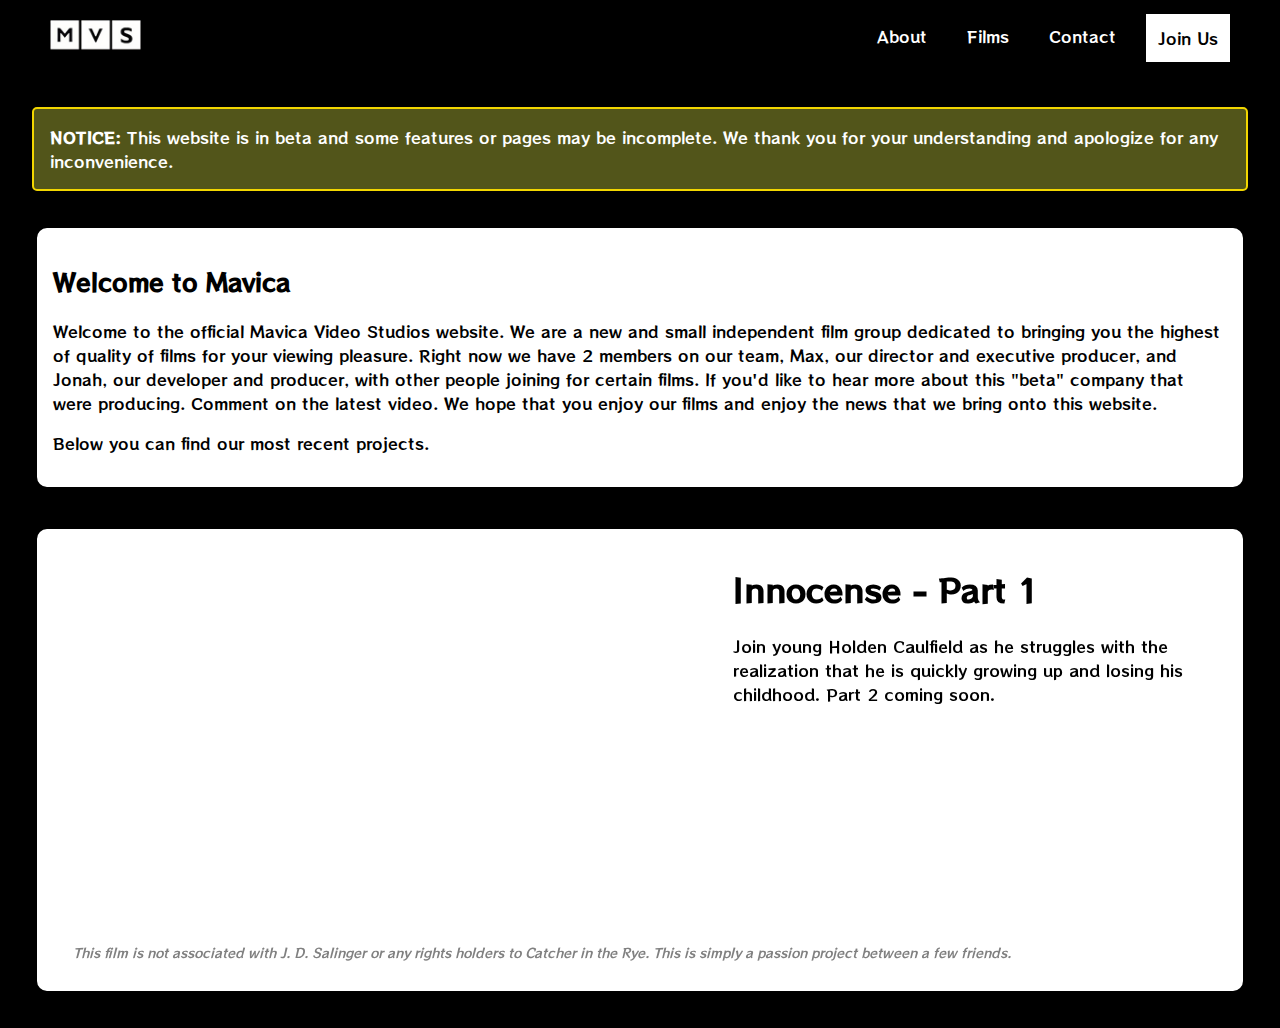
<file: index.html>
<!DOCTYPE html>
<html lang="en">
<head>
    <meta charset="UTF-8">
    <meta name="viewport" content="width=device-width, initial-scale=1.0">
    <title>Mavica Video Studios</title>
    <link rel="icon" href="/favicon.jpg">
    <link rel="stylesheet" href="/styles.css">
</head>
<body>
    <div class="header">
        <div class="logo">
            <a href="/"><img src="assets/images/logo.png"></a>
        </div>

        <div class="header-buttons">
            <div class="about"><a href="/about/">About</a></div>
            <div class="Films"><a href="/films/">Films</a></div>
            <div class="contact"><a href="/contact/">Contact</a></div>
            <div class="join"><a href="/join/">Join Us</a></div>
        </div>
    </div>

    <div class="notice">
        <b>NOTICE: </b> This website is in beta and some features or pages may be incomplete. We thank you for your understanding and apologize for any inconvenience.
    </div>

    <main>
        <div class="container mavica-news">
            <h2>Welcome to Mavica</h2>
            <p>Welcome to the official Mavica Video Studios website. We are a new and small independent film group dedicated to bringing you the highest of quality of films for your viewing pleasure. Right now we have 2 members on our team, Max, our director and executive producer, and Jonah, our developer and producer, with other people joining for certain films. If you'd like to hear more about this "beta" company that were producing. Comment on the latest video.
We hope that you enjoy our films and enjoy the news that we bring onto this website.</p>
            <p>Below you can find our most recent projects.</p>
        </div>
        <div class="container">
            <div class="latest-video">
                <div class="video">
                    <iframe width="640" height="360" src="https://www.youtube.com/embed/EBlz1mcppkk" title="Innocence - Part 1" frameborder="0" allow="accelerometer; autoplay; clipboard-write; encrypted-media; gyroscope; picture-in-picture; web-share" referrerpolicy="strict-origin-when-cross-origin" allowfullscreen></iframe>
                </div>
                <div class="video-info">
                
                    <h1><a href="https://www.youtube.com/embed/EBlz1mcppkk">Innocense - Part 1</a></h1>
                    Join young Holden Caulfield as he struggles with the realization that he is quickly growing up and losing his childhood. Part 2 coming soon.
                </div>
            </div>
            <div class="subtext">
                <p><i>This film is not associated with J. D. Salinger or any rights holders to Catcher in the Rye. This is simply a passion project between a few friends.</i></p>
            </div>
        </div>

        
    </main>
</body>
</html>
</file>
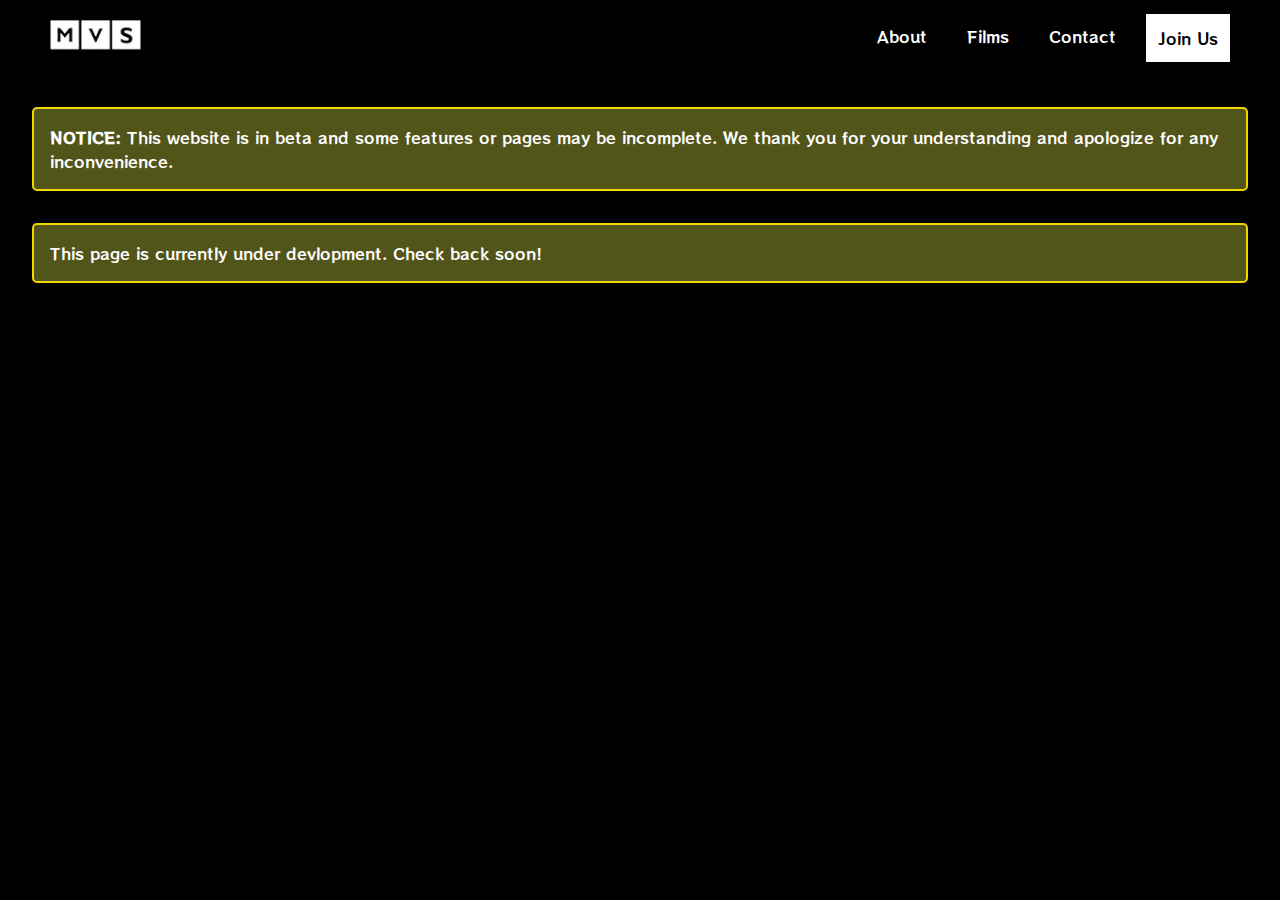
<file: about/index.html>
<!DOCTYPE html>
<html lang="en">
<head>
    <meta charset="UTF-8">
    <meta name="viewport" content="width=device-width, initial-scale=1.0">
    <title>MVS | About</title>
    <link rel="icon" href="/favicon.jpg">
    <link rel="stylesheet" href="/styles.css">
</head>
<body>
    <div class="header">
        <div class="logo">
            <a href="/"><img src="/assets/images/logo.png"></a>
        </div>

        <div class="header-buttons">
            <div class="about"><a href="/about">About</a></div>
            <div class="news"><a href="/films">Films</a></div>
            <div class="contact"><a href="/contact">Contact</a></div>
            <div class="join"><a href="/join">Join Us</a></div>
        </div>
    </div>

    <div class="notice">
        <b>NOTICE: </b> This website is in beta and some features or pages may be incomplete. We thank you for your understanding and apologize for any inconvenience.
    </div>

    <div class="notice">
        This page is currently under devlopment. Check back soon!
    </div>
</body>
</html>
</file>
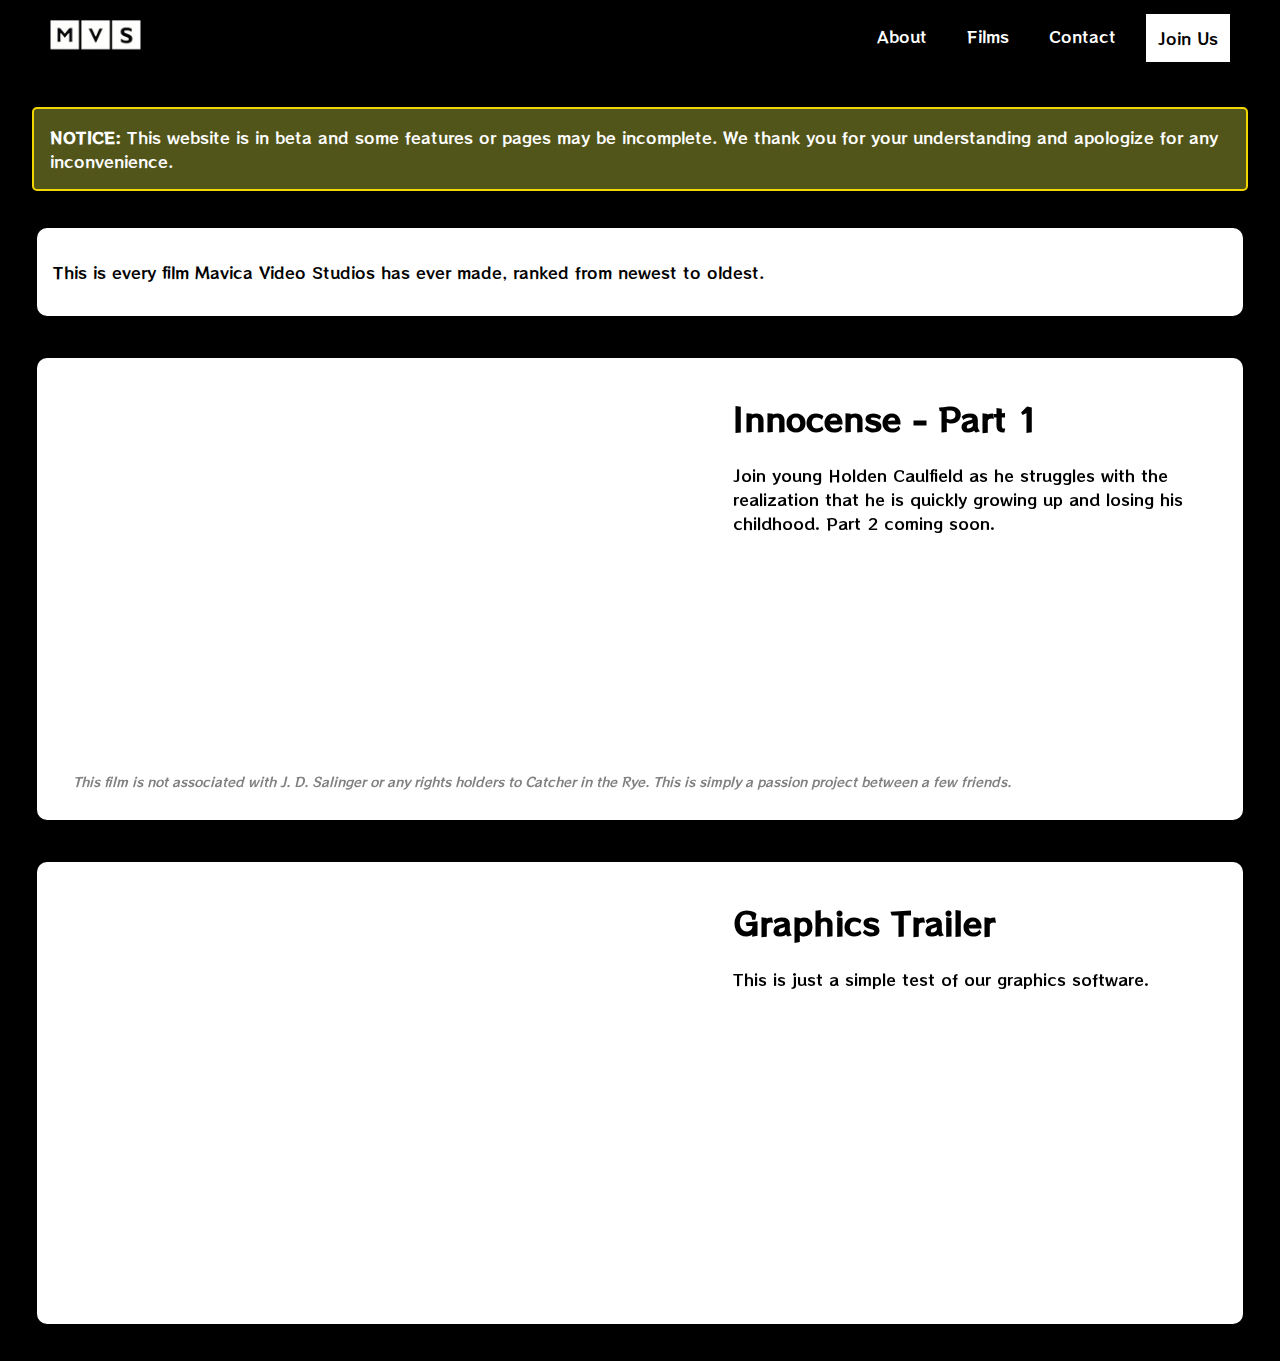
<file: films/index.html>
<!DOCTYPE html>
<html lang="en">
<head>
    <meta charset="UTF-8">
    <meta name="viewport" content="width=device-width, initial-scale=1.0">
    <title>MVS | Films</title>
    <link rel="icon" href="/favicon.jpg">
    <link rel="stylesheet" href="/styles.css">
</head>
<body>
    <div class="header">
        <div class="logo">
            <a href="/"><img src="/assets/images/logo.png"></a>
        </div>

        <div class="header-buttons">
            <div class="about"><a href="/about">About</a></div>
            <div class="news"><a href="/films">Films</a></div>
            <div class="news"><a href="/contact">Contact</a></div>
            <div class="join"><a href="/join">Join Us</a></div>
        </div>
    </div>

    <div class="notice">
        <b>NOTICE: </b> This website is in beta and some features or pages may be incomplete. We thank you for your understanding and apologize for any inconvenience.
    </div>

    <main>
        <div class="container">
            <p>This is every film Mavica Video Studios has ever made, ranked from newest to oldest.</p>
        </div>
        <div class="container">
            <div class="latest-video">
                <div class="video">
                    <iframe width="640" height="360" src="https://www.youtube.com/embed/EBlz1mcppkk" title="Innocence - Part 1" frameborder="0" allow="accelerometer; autoplay; clipboard-write; encrypted-media; gyroscope; picture-in-picture; web-share" referrerpolicy="strict-origin-when-cross-origin" allowfullscreen></iframe>
                </div>
                <div class="video-info">
                    <h1>Innocense - Part 1</h1>
                    Join young Holden Caulfield as he struggles with the realization that he is quickly growing up and losing his childhood. Part 2 coming soon.
                </div>
            </div>
            <div class="subtext">
                <p><i>This film is not associated with J. D. Salinger or any rights holders to Catcher in the Rye. This is simply a passion project between a few friends.</i></p>
            </div>
        </div>
        <div class="container">
            <div class="latest-video">
                <div class="video">
                    <iframe width="640" height="360" src="https://www.youtube.com/embed/1T2pwrzfIRU" title="Graphics Trailer" frameborder="0" allow="accelerometer; autoplay; clipboard-write; encrypted-media; gyroscope; picture-in-picture; web-share" referrerpolicy="strict-origin-when-cross-origin" allowfullscreen></iframe>
                </div>
                <div class="video-info">
                    <h1>Graphics Trailer</h1>
                    This is just a simple test of our graphics software.
                </div>
            </div>
            <div class="subtext">
                <p><i></i></p>
            </div>
        </div>
    </main>
</body>
</html>
</file>
<file: styles.css>
@media (max-width: 768px) {
    /* Styles for screens smaller than 768px (phones) */
    .header {
        flex-direction: column;
        height: auto;
        align-items: center; /* Center align header content */
      }
    
      .header img {
        margin-left: 0; /* Remove left margin */
        margin-top: 10px;
      }
    
      .header-buttons {
        flex-wrap: wrap;
        margin-right: 0;
        margin-left: 0; /* Remove left margin */
        margin-bottom: 10px;
        justify-content: center; /* Center align buttons */
      }    

    .header-buttons div {
        font-size: 50%; /* Shrink the buttons by 20% */
        padding: 2px; /* Adjust padding for smaller buttons */
    }
  
    .latest-video {
      flex-direction: column;
    }
  
    .latest-video iframe {
      margin: 10px 0;
    }
  
    .container {
      margin: 1rem;
    }

    iframe {
        height: 100%;
        width: calc(100% - 1rem);
    }
}

@font-face {
    font-family: "rock";
    src: url(/assets/fonts/RocknRollOne-Regular.ttf) format("truetype");
}

@font-face {
    font-family: "arial";
    src: url(/assets/fonts/Montserrat/Montserrat-VariableFont_wght.ttf) format("truetype");
}

body {
    font-family: "rock";
}
:root {
    --bgColor: #000000;
    

    margin: 0px;
    color: rgb(0, 0, 0) !important;
    font-family: "montserrat";
}

body {
    background-color: var(--bgColor);
    margin: 0px;
}

p, h1, h2, h3 {
    color: #000;
    
}

a {
    color: black;
}

.header {
    display: flex;
    background-color: #000000;
    height: 75px;
    align-items: center;
    justify-content: space-between;
}

.header img {
    margin-left: 50px;
    width: auto;
    height: 30px;
}

.header-buttons {
    display: flex;
    margin-right: 50px;
}

.header-buttons div {
    margin-left: 20px;
    padding: 10px;
    
    color: white;
    font-family: "rock";
    transition: 250ms;
    text-decoration: none;
}

.header-buttons .join {
    border: 2px solid white;
    background-color: white;
    color: rgb(0, 0, 0);
}

.header-buttons .join:hover {
    border: 2px solid rgb(255, 255, 255);
    color: rgb(255, 255, 255);
    background-color: black;
}


.header-buttons div:hover {
    background-color: white;
    color: black;
    
}

.header-buttons a {
    color: inherit;
    text-decoration: none;
}

.container {
    margin: 2rem;
    background-color: rgb(255, 255, 255);
    padding: 1rem;
    border: 5px solid black;
    border-radius: 15px;
}

.latest-video {
    

    align-items: flex-start;
    display: flex;
    gap: 20px;
}

.latest-video iframe {
    margin: 10px;
    flex-basis: 50%;
}

iframe {
    border-radius: 15px;
}

.video-info p {
    color: black;
    font-family: Arial, Helvetica, sans-serif;
    margin: 10px;
}

.video-info a {
  text-decoration: none;
}

.description p {
    color: black;
    font-family: Arial, Helvetica, sans-serif;
    margin: 10px;
}

footer {
    background-color: black;
    height: 50px;
}

.video-container {
    margin: 2rem;
    background-color: rgb(255, 255, 255);
    height: 512px;

    border: 5px solid black;
}

.mavica-news {
    padding-left: 1rem;
}

.notice {
    margin: 2rem;
    background-color: #52551a;
    border: 2px solid #f2d600;
    border-radius: 5px;
    padding: 1rem;
    color: white;
}

.subtext * {
    color: grey;
    font-size: small;
    padding-left: 10px;
}
</file>
